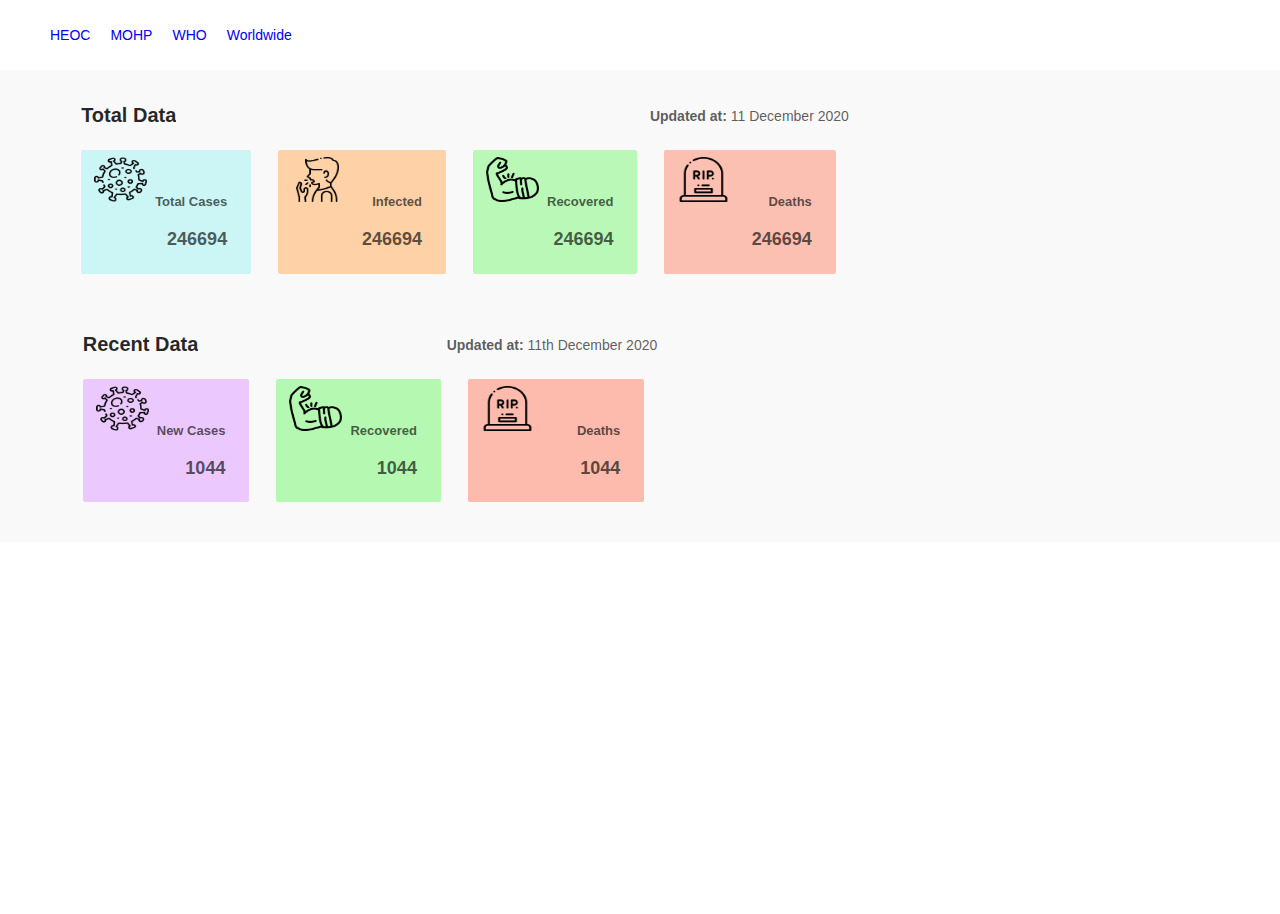
<file: home.html>
<!DOCTYPE html>
<html lang="en">

<head>
    <meta charset="UTF-8">
    <meta name="viewport" content="width=device-width, initial-scale=1.0">
    <title>covid tracking with prediction system</title>
    <link rel="stylesheet" href="./style.css">
</head>

<body>
    <div id="root">
        <nav>
            <ul>
                <li><a href="https://heoc.mohp.gov.np/" target="_blank">HEOC</a></li>
                <li><a href="https://mohp.gov.np/" target="_blank">MOHP</a></li>
                <li><a href="https://www.who.int/" target="_blank">WHO</a></li>
                <li> <a href="index.html" target="_blank">Worldwide</a></li>
            </ul>
        </nav>

        <div class="ant-row ant-row-center"
            style="padding-top: 20px; padding-bottom: 40px; margin-bottom: 20px; background: rgb(249, 249, 249);">
            <div class="ant-col total-data-section" style="padding-right: 370px;">
                <div class="ant-page-header totalData-section-header">
                    <div class="ant-page-header-heading">
                        <div class="ant-page-header-heading-left">
                            <span class="ant-page-header-heading-title" title="Total Data">Total Data</span>
                        </div>
                        <span class="ant-page-header-heading-extra">
                            <span class="ant-typography" style="padding-right: 0px; margin-right: 0px;">
                                <span style="font-weight: bold;">Updated at:</span>
                                <time datetime="">11 December 2020</time>
                            </span>
                        </span>
                    </div>
                </div>
                <div class="ant-row" style="margin-left: -7px; margin-right: -7px;">
                    <div class="ant-col" style="padding-left: 7px; padding-right: 20px;">
                        <div class="ant-card reusable-card ant-card-hoverable hoverable-extra-1"
                            style="background:rgb(204, 245, 245); ">
                            <div class="ant-card-body">
                                <img src="images/virus.png" alt="cases">
                                <p style="padding-top: 5px; padding-right: 0px; padding-left: 50px; font-weight: bold;">
                                    Total Cases</p>
                                <p style="margin-bottom: 5px; font-weight: bold; font-size: 18px; margin-top: 0px;">
                                    246694</p>
                            </div>
                        </div>
                    </div>
                    <div class="ant-col" style="padding-left: 7px; padding-right: 20px;">
                        <div class="ant-card reusable-card ant-card-hoverable hoverable-extra-2"
                            style="background: rgb(255, 209, 166);">
                            <div class="ant-card-body">
                                <img src="images/cough.png" alt="Infected">
                                <p style="padding-top: 5px; padding-right: 0px; padding-left: 70px; font-weight: bold;">
                                    Infected</p>
                                <p style="margin-bottom: 5px; font-weight: bold; font-size: 18px; margin-top: 0px;">
                                    246694</p>
                            </div>
                        </div>
                    </div>
                    <div class="ant-col" style="padding-left: 7px; padding-right: 20px;">
                        <div class="ant-card reusable-card ant-card-hoverable hoverable-extra-3"
                            style="background:rgb(185, 248, 183);">
                            <div class="ant-card-body">
                                <img src="images/recover.png" alt="cases">
                                <p style="padding-top: 5px; padding-right: 0px; padding-left: 50px; font-weight: bold;">
                                    Recovered</p>
                                <p style="margin-bottom: 5px; font-weight: bold; font-size: 18px; margin-top: 0px;">
                                    246694</p>
                            </div>
                        </div>
                    </div>
                    <div class="ant-col" style="padding-left: 7px; padding-right: 20px;">
                        <div class="ant-card reusable-card ant-card-hoverable hoverable-extra-4"
                            style="background: rgb(252, 192, 178);">
                            <div class="ant-card-body">
                                <img src="images/grave.png" alt="cases">
                                <p style="padding-top: 5px; padding-right: 0px; padding-left: 80px; font-weight: bold;">
                                    Deaths</p>
                                <p style="margin-bottom: 5px; font-weight: bold; font-size: 18px; margin-top: 0px;">
                                    246694</p>
                            </div>
                        </div>
                    </div>
                </div>
            </div>
            <div class="ant-col todays-data-section " style="padding-right: 540px; padding-top: 45px;">
                <div class="ant-page-header todaysData-section-header">
                    <div class="ant-page-header-heading">
                        <div class="ant-page-header-heading-left">
                            <span class="ant-page-header-heading-title" title="Total Data">Recent Data</span>
                        </div>
                        <span class="ant-page-header-heading-extra">
                            <span class="ant-typography" style="padding-right: 0px; margin-right: 0px;">
                                <span style="font-weight: bold;">Updated at:</span>
                                <time datetime="">11th December 2020</time>
                            </span>
                        </span>
                    </div>
                </div>
                <div class="ant-row" style="margin-left: -7px; margin-right: -7px;">
                    <div class="ant-col ant-col-1" style="padding-left: 7px; padding-right: 20px;">
                        <div class="ant-card reusable-card ant-card-hoverable hoverable-extra-5"
                            style="background: rgb(235, 201, 255);">
                            <div class="ant-card-body">
                                <img src="images/virus.png" alt="newCase">
                                <p style="padding-top: 5px; padding-right: 0px; padding-left: 50px; font-weight: bold;">
                                    New Cases</p>
                                <p style="margin-bottom: 5px; font-weight: bold; font-size: 18px; margin-top: 0px;">1044
                                </p>
                            </div>
                        </div>
                    </div>
                    <div class="ant-col ant-col-1" style="padding-left: 7px; padding-right: 20px;">
                        <div class="ant-card reusable-card ant-card-hoverable hoverable-extra-3"
                            style="background: rgb(181, 248, 177);">
                            <div class="ant-card-body">
                                <img src="images/recover.png" alt="newCase">
                                <p style="padding-top: 5px; padding-right: 0px; padding-left: 50px; font-weight: bold;">
                                    Recovered</p>
                                <p style="margin-bottom: 5px; font-weight: bold; font-size: 18px; margin-top: 0px;">1044
                                </p>
                            </div>
                        </div>
                    </div>
                    <div class="ant-col and-col-3" style="padding-left: 7px; padding-right: 20px;">
                        <div class="ant-card reusable-card ant-card-hoverable hoverable-extra-4"
                            style="background:  rgb(252, 187, 173);">
                            <div class="ant-card-body">
                                <img src="images/grave.png" alt="newCase">
                                <p style="padding-top: 5px; padding-right: 0px; padding-left: 85px; font-weight: bold;">
                                    Deaths</p>
                                <p style="margin-bottom: 5px;  font-weight: bold; font-size: 18px; margin-top: 0px;">
                                    1044</p>
                            </div>
                        </div>
                    </div>
                </div>
            </div>

        </div>
    </div>
</body>

</html>
</file>
<file: style.css>
body {
  margin: 0;
  color: rgba(0, 0, 0, 0.65);
  font-size: 14px;
  font-family: sans-serif;
  font-variant: tabular-nums;
  line-height: 1.5715;
  background-color: #fff;
  font-feature-settings: "tnum", "tnum";
}
body,
html {
  width: 100%;
  height: 100%;
}
nav {
  display: block;
}
div {
  display: block;
}
.menuBar {
  padding: 0 20px;
  border-bottom: none;
  overflow: auto;
  background: #fff;
}
.logo,
img {
  width: 250px;
}
.logo {
  float: left;
}
.logo a {
  display: inline-block;
  font-size: 20px;
  padding: 19px 20px;
  text-transform: capitalize;
  margin-left: -20px;
}
nav ul {
  display: flex;
}
nav ul li {
  padding: 10px;
  list-style: none;
  float: right;
}
nav ul li a {
  text-decoration: none;
}
a:hover {
  background-color: lightcoral;
  opacity: 50%;
  transform: scale(1.1);
}
.logo,
img {
  width: 250px;
}
img {
  height: 50px;
  vertical-align: middle;
  border-style: none;
}
.menuCon {
  width: calc(100% - 250px);
  float: left;
}
.menuCon .rightMenu {
  margin-top: 20px;
  float: right;
}
.list-menu {
  margin-top: 10px;
  list-style: none;
}
.list-menu li {
  display: inline-block;
  margin-right: 20px;
}
.list-menu li a {
  text-decoration: none;
  color: #1da57a;
  font-weight: 700;
  font-size: 12px;
}
.ant-row-center {
  justify-content: center;
}
.ant-row,
.ant-row:after,
.ant-row:before {
  display: flex;
}
.ant-row {
  flex-flow: row wrap;
}
.ant-typography {
  color: rgba(0, 0, 0, 0.65);
  overflow-wrap: break-word;
}
.ant-col {
  position: relative;
  max-width: 100%;
  min-height: 1px;
}
.ant-page-header {
  box-sizing: border-box;
  margin: 0;
  color: rgba(0, 0, 0, 0.65);
  font-size: 14px;
  font-variant: tabular-nums;
  line-height: 1.5715;
  list-style: none;
  font-feature-settings: "tnum", "tnum";
  position: relative;
  padding: 5px 5px;
  background-color: #fff;
}
.todaysData-section-header {
  padding-bottom: 0;
  background: transparent;
  padding-left: 0;
  padding-right: 0;
}
.ant-page-header-heading {
  display: flex;
  justify-content: space-between;
  flex-wrap: wrap;
  padding-bottom: 15px;
}
.ant-page-header-heading-extra {
  margin: 4px 0;
  margin-top: 10px;
  white-space: nowrap;
  margin-left: 12px;
}
.ant-typography {
  color: rgba(0, 0, 0, 0.65);
  overflow-wrap: break-word;
}
.ant-card {
  box-sizing: border-box;
  margin: 0;
  padding: 0;
  color: rgba(0, 0, 0, 0.65);
  font-size: 14px;
  font-variant: tabular-nums;
  line-height: 1.5715;
  list-style: none;
  font-feature-settings: "tnum", "tnum";
  position: relative;
  background: #fff;
  border-radius: 2px;
}
.ant-card-hoverable {
  transition: box-shadow 0.3s, border-color 0.3s;
}
.hoverable-extra-1:hover {
  z-index: 1;
  box-shadow: 0 25px 40px rgba(2, 39, 247, 0.2);
}
.hoverable-extra-2:hover {
  z-index: 1;
  box-shadow: 0 25px 40px rgba(214, 146, 0, 0.2);
}
.hoverable-extra-3:hover {
  z-index: 1;
  box-shadow: 0 25px 40px rgba(0, 216, 11, 0.2);
}
.hoverable-extra-4:hover {
  z-index: 1;
  box-shadow: 0 25px 40px rgba(209, 0, 0, 0.2);
}
.hoverable-extra-5:hover {
  z-index: 1;
  box-shadow: 0 25px 40px rgba(223, 0, 223, 0.2);
}
.ant-card-body {
  padding: 24px;
  padding-bottom: 15px;
}

.reusable-card {
  text-align: right;
  position: relative;
  font-size: 13px;
}
.reusable-card img {
  position: absolute;
  top: 7px;
  left: 5px;
  height: 45px;
  width: 53px;
  padding-left: 8px;
  padding-right: 0;
}
p {
  margin-top: 0;
  margin-bottom: 1em;
  display: block;
  margin-block-start: 1em;
  margin-block-end: 1em;
  margin-inline-start: 0px;
  margin-inline-end: 0px;
}
.ant-col-2 {
  display: block;
  flex: 0 0 33.33333333%;
  max-width: 33.33333333%;
}
.ant-col-3 {
  display: block;
  flex: 0 0 33.33333333%;
  max-width: 33.33333333%;
}
.total-data-section {
  padding-left: 20px;
}
.totalData-section-header {
  padding-bottom: 0;
}
.totalData-section-header {
  padding-left: 0;
  background: transparent;
  padding-right: 0;
}
.ant-page-header-heading-left {
  display: flex;
  align-items: center;
  margin: 4px 0;
  overflow: hidden;
}
.ant-page-header-heading-title {
  margin-right: 12px;
  margin-bottom: 0;
  color: rgba(0, 0, 0, 0.85);
  font-weight: 600;
  font-size: 20px;
  line-height: 32px;
  overflow: hidden;
  white-space: nowrap;
  text-overflow: ellipsis;
}
</file>
